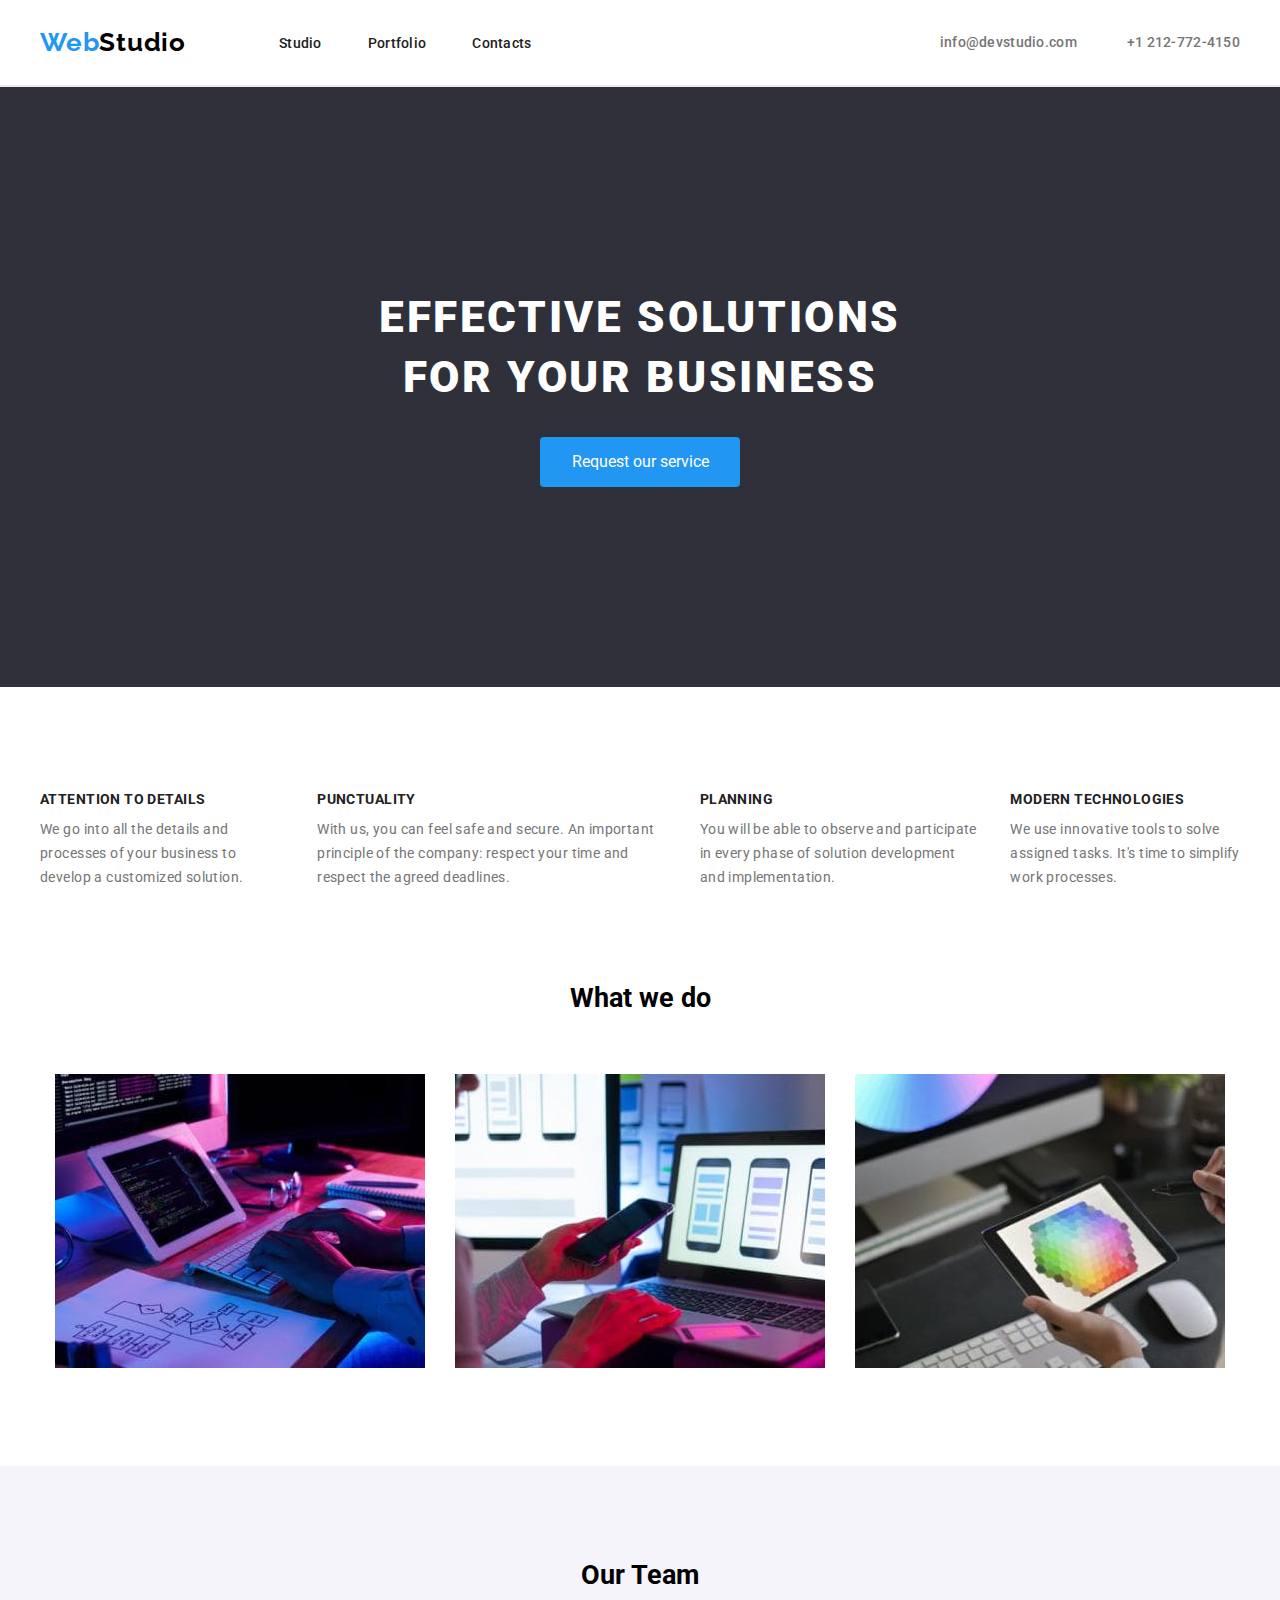
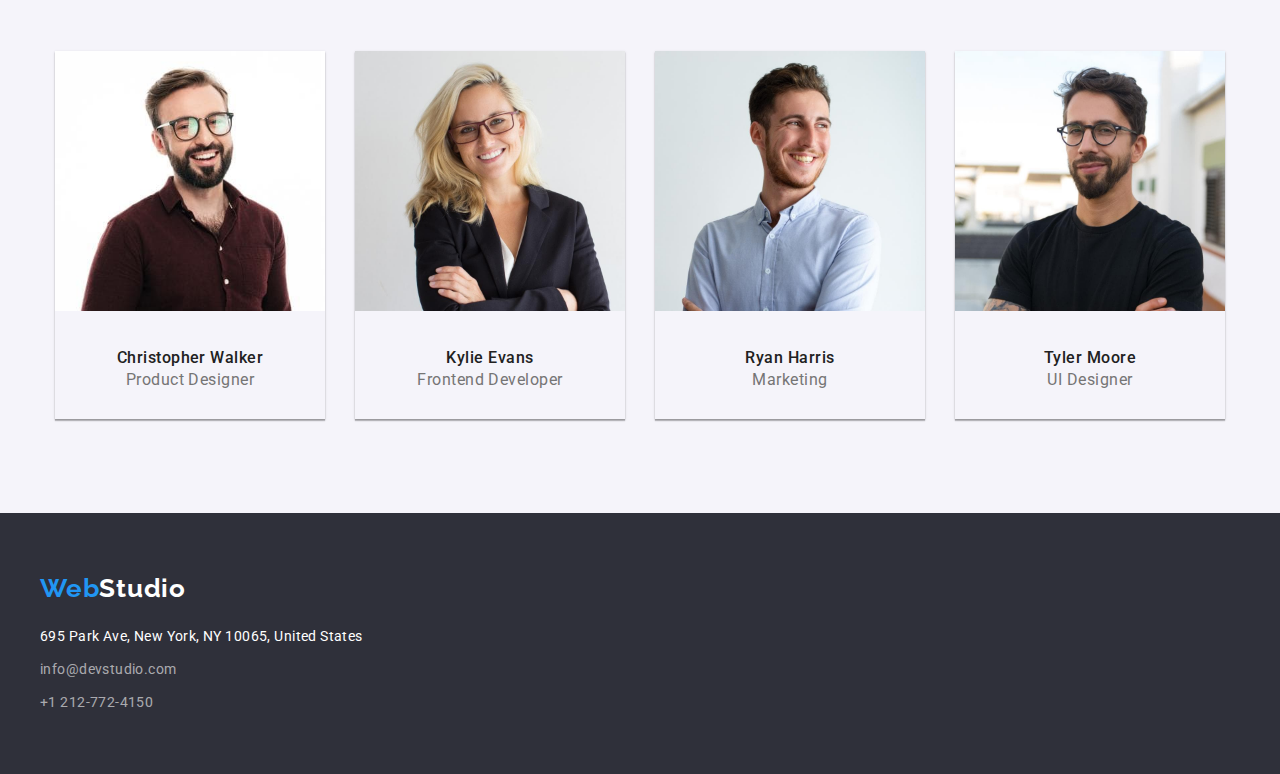
<file: index.html>
<!DOCTYPE html>
<html lang="pl">
  <head>
    <meta charset="UTF-8" />
    <meta http-equiv="X-UA-Compatible" content="IE=edge" />
    <meta name="viewport" content="width=device-width, initial-scale=1.0" />
    <title>EFFECTIVE SOLUTIONS FOR YOUR BUSINESS</title>
    <link
      rel="stylesheet"
      href="https://cdnjs.cloudflare.com/ajax/libs/modern-normalize/1.1.0/modern-normalize.min.css"
    />
    <link rel="preconnect" href="https://fonts.googleapis.com" />
    <link rel="preconnect" href="https://fonts.gstatic.com" crossorigin />
    <link
      href="https://fonts.googleapis.com/css2?family=Raleway:wght@700&family=Roboto:wght@400;500;700;900&display=swap"
      rel="stylesheet"
    />
    <link rel="stylesheet" href="./css/style.css" />
  </head>
  <body>
    <nav class="heads site-nav">
      <div class="container wrapper">
        <a class="logo-font" href="index.html"
          >Web<span class="span-head">Studio</span></a
        >

        <ul class="ul-info ul-info-links">
          <li class="link-list"><a class="menu" href="#">Studio</a></li>
          <li class="link-list">
            <a class="menu" href="portfolio.html">Portfolio</a>
          </li>
          <li class="link-list"><a class="menu" href="#">Contacts</a></li>
        </ul>

        <div class="contact">
          <a class="contact-links" href="mailto:info@devstudio.com"
            >info@devstudio.com</a
          >
          <a class="contact-links" href="tel:+12127724150">+1 212-772-4150</a>
        </div>
      </div>
    </nav>
    <main>
      <section class="section-info section-padding">
        <div class="container section-info-wrapper">
          <h1 class="headline-one">
            EFFECTIVE SOLUTIONS<br />FOR YOUR BUSINESS
          </h1>
          <button class="button-click" type="button">
            Request our service
          </button>
        </div>
      </section>

      <section>
        <div class="container">
          <article class="article-info">
            <ul class="ul-info lorem-section">
              <li class="no-list">
                <h2 class="headline-two">ATTENTION TO DETAILS</h2>
                <p class="list-style">
                  We go into all the details and processes of your business to
                  develop a customized solution.
                </p>
              </li>

              <li class="no-list">
                <h2 class="headline-two">PUNCTUALITY</h2>
                <p class="list-style">
                  With us, you can feel safe and secure. An important principle
                  of the company: respect your time and respect the agreed
                  deadlines.
                </p>
              </li>

              <li class="no-list">
                <h2 class="headline-two">PLANNING</h2>
                <p class="list-style">
                  You will be able to observe and participate in every phase of
                  solution development and implementation.
                </p>
              </li>

              <li class="no-list">
                <h2 class="headline-two">MODERN TECHNOLOGIES</h2>
                <p class="list-style">
                  We use innovative tools to solve assigned tasks. It's time to
                  simplify work processes.
                </p>
              </li>
            </ul>
          </article>
        </div>
      </section>

      <section>
        <div class="container">
          <article>
            <h2 class="titles">What we do</h2>
            <ul class="ul-info pictures">
              <li class="no-list">
                <img
                  src="images/tasks/typing.jpg"
                  alt="computer"
                  width="370"
                  height="294"
                />
              </li>

              <li class="no-list">
                <img
                  src="images/tasks/phone.jpg"
                  alt="smartphone"
                  width="370"
                  height="294"
                />
              </li>

              <li class="no-list">
                <img
                  src="images/tasks/colors.jpg"
                  alt="color palette"
                  width="370"
                  height="294"
                />
              </li>
            </ul>
          </article>
        </div>
      </section>

      <section class="titles-team">
        <div class="container">
          <h2 class="our-team">Our Team</h2>

          <ul class="ul-info pictures">
            <li class="no-list">
              <figure class="box-shadow">
                <img
                  alt="Christopher Walker"
                  width="270"
                  height="260"
                  src="images/people/christopher.jpg"
                />
                <figcaption class="team">
                  <p><span class="johndoe">Christopher Walker</span></p>
                  <div class="position">Product Designer</div>
                </figcaption>
              </figure>
            </li>

            <li class="no-list">
              <figure class="box-shadow">
                <img
                  alt="Kylie Evans"
                  width="270"
                  height="260"
                  src="images/people/kylie.jpg"
                />
                <figcaption class="team">
                  <p><span class="johndoe">Kylie Evans</span></p>
                  <div class="position">Frontend Developer</div>
                </figcaption>
              </figure>
            </li>

            <li class="no-list">
              <figure class="box-shadow">
                <img
                  alt="Ryan Harris"
                  width="270"
                  height="260"
                  src="images/people/ryan.jpg"
                />
                <figcaption class="team">
                  <p><span class="johndoe">Ryan Harris</span></p>
                  <div class="position">Marketing</div>
                </figcaption>
              </figure>
            </li>

            <li class="no-list">
              <figure class="box-shadow">
                <img
                  alt="Tyler Moore"
                  width="270"
                  height="260"
                  src="images/people/tyler.jpg"
                />
                <figcaption class="team">
                  <p><span class="johndoe">Tyler Moore</span></p>
                  <div class="position">UI Designer</div>
                </figcaption>
              </figure>
            </li>
          </ul>
        </div>
      </section>
    </main>
    <footer class="footer-info">
      <div class="container footer-info-wrapper">
        <a class="footer-logo" href="index.html"
          >Web<span class="span-footer">Studio</span></a
        >
        <address class="address-info">
          <div class="city-street">
            695 Park Ave, New York, NY 10065, United States
          </div>
          <div class="contact-div">
            <a class="contact-info" href="mailto:info@devstudio.com"
              >info@devstudio.com</a
            >
            <a class="contact-info" href="tel:+12127724150">+1 212-772-4150</a>
          </div>
        </address>
      </div>
    </footer>
  </body>
</html>
</file>
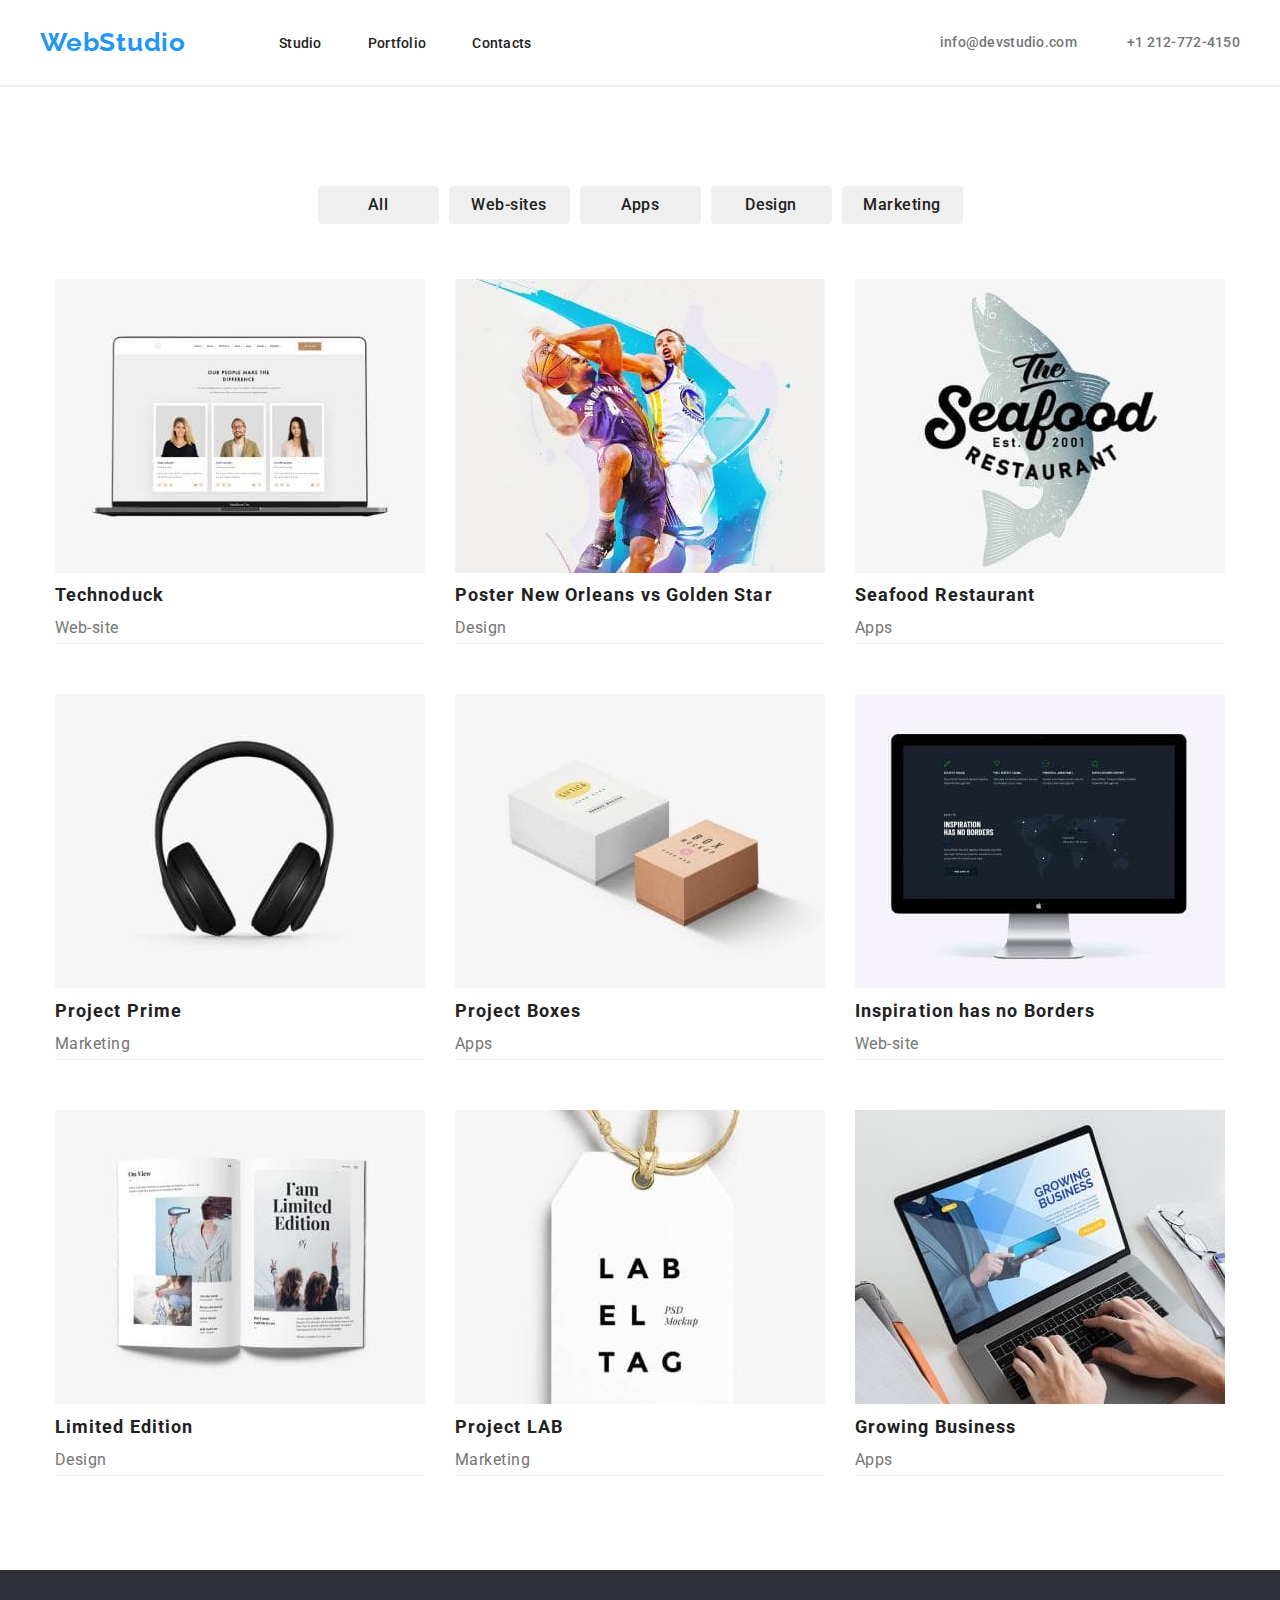
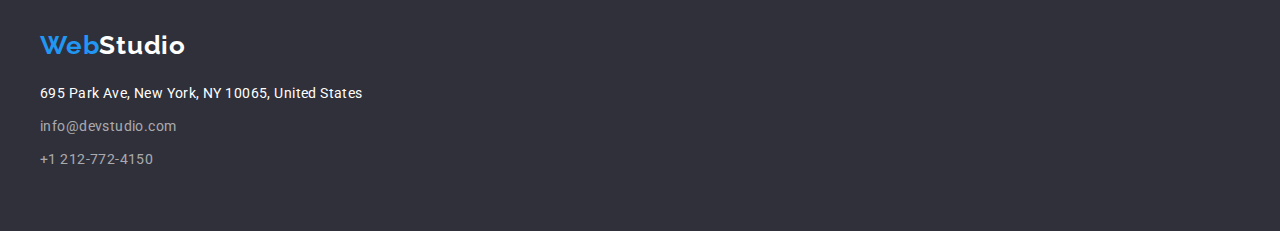
<file: portfolio.html>
<!DOCTYPE html>
<html lang="pl">
  <head>
    <meta charset="UTF-8" />
    <meta http-equiv="X-UA-Compatible" content="IE=edge" />
    <meta name="viewport" content="width=device-width, initial-scale=1.0" />
    <title>Portfolio</title>
    <link
      rel="stylesheet"
      href="https://cdnjs.cloudflare.com/ajax/libs/modern-normalize/1.1.0/modern-normalize.min.css"
    />
    <link rel="preconnect" href="https://fonts.googleapis.com" />
    <link rel="preconnect" href="https://fonts.gstatic.com" crossorigin />
    <link
      href="https://fonts.googleapis.com/css2?family=Raleway:wght@700&family=Roboto:wght@400;500;700;900&display=swap"
      rel="stylesheet"
    />
    <link rel="stylesheet" href="./css/style.css" />
  </head>
  <body>
    <nav class="heads site-nav">
      <div class="container wrapper">
        <a class="logo-font" href="index.html"
          >Web<span class="span">Studio</span></a
        >

        <ul class="ul-info ul-info-links">
          <li class="link-list"><a class="menu" href="#">Studio</a></li>
          <li class="link-list">
            <a class="menu" href="portfolio.html">Portfolio</a>
          </li>
          <li class="link-list"><a class="menu" href="#">Contacts</a></li>
        </ul>

        <div class="contact">
          <a class="contact-links" href="mailto:info@devstudio.com"
            >info@devstudio.com</a
          >
          <a class="contact-links" href="tel:+12127724150">+1 212-772-4150</a>
        </div>
      </div>
    </nav>
    <main>
      <section>
        <div class="container">
          <nav>
            <ul class="ul-info-port wrapper-port">
              <li><input class="active" type="button" value="All" /></li>
              <li><input class="active" type="button" value="Web-sites" /></li>
              <li><input class="active" type="button" value="Apps" /></li>
              <li><input class="active" type="button" value="Design" /></li>
              <li><input class="active" type="button" value="Marketing" /></li>
            </ul>
          </nav>
        </div>
      </section>
      <section class="container">
        <ul class="ul-info-port card-set">
          <li>
            <figure class="card-set-box">
              <img
                src="images/portfolio/technocrack.jpg"
                alt="Technoduck web-page"
                width="370"
                height="294"
              />
              <figcaption>
                <h3 class="names">Technoduck</h3>
                <p class="service">Web-site</p>
              </figcaption>
            </figure>
          </li>
          <li>
            <figure class="card-set-box">
              <img
                src="images/portfolio/basketball.jpg"
                alt="basketball players"
                width="370"
                height="294"
              />
              <figcaption>
                <h3 class="names">Poster New Orleans vs Golden Star</h3>
                <p class="service">Design</p>
              </figcaption>
            </figure>
          </li>
          <li>
            <figure class="card-set-box">
              <img
                src="images/portfolio/seafood.jpg"
                alt="Restauracja Seafood"
                width="370"
                height="294"
              />
              <figcaption>
                <h3 class="names">Seafood Restaurant</h3>
                <p class="service">Apps</p>
              </figcaption>
            </figure>
          </li>
          <li>
            <figure class="card-set-box">
              <img
                src="images/portfolio/earphones.jpg"
                alt="Project Prime"
                width="370"
                height="294"
              />
              <figcaption>
                <h3 class="names">Project Prime</h3>
                <p class="service">Marketing</p>
              </figcaption>
            </figure>
          </li>
          <li>
            <figure class="card-set-box">
              <img
                src="images/portfolio/boxes.jpg"
                alt="Project Boxes"
                width="370"
                height="294"
              />
              <figcaption>
                <h3 class="names">Project Boxes</h3>
                <p class="service">Apps</p>
              </figcaption>
            </figure>
          </li>
          <li>
            <figure class="card-set-box">
              <img
                src="images/portfolio/inspiration.jpg"
                alt="Inspiration"
                width="370"
                height="294"
              />
              <figcaption>
                <h3 class="names">Inspiration has no Borders</h3>
                <p class="service">Web-site</p>
              </figcaption>
            </figure>
          </li>
          <li>
            <figure class="card-set-box">
              <img
                src="images/portfolio/newsletter.jpg"
                alt="newsletter"
                width="370"
                height="294"
              />
              <figcaption>
                <h3 class="names">Limited Edition</h3>
                <p class="service">Design</p>
              </figcaption>
            </figure>
          </li>
          <li>
            <figure class="card-set-box">
              <img
                src="images/portfolio/tag.jpg"
                alt="Projekt LAB"
                width="370"
                height="294"
              />
              <figcaption>
                <h3 class="names">Project LAB</h3>
                <p class="service">Marketing</p>
              </figcaption>
            </figure>
          </li>
          <li>
            <figure class="card-set-box">
              <img
                src="images/portfolio/business.jpg"
                alt="Business"
                width="370"
                height="294"
              />
              <figcaption>
                <h3 class="names">Growing Business</h3>
                <p class="service">Apps</p>
              </figcaption>
            </figure>
          </li>
        </ul>
      </section>
    </main>
    <footer class="footer-info">
      <div class="container footer-info-wrapper">
        <a class="footer-logo" href="index.html"
          >Web<span class="span-footer">Studio</span></a
        >
        <address class="address-info">
          <div class="city-street">
            695 Park Ave, New York, NY 10065, United States
          </div>
          <div class="contact-div">
            <a class="contact-info" href="mailto:info@devstudio.com"
              >info@devstudio.com</a
            >
            <a class="contact-info" href="tel:+12127724150">+1 212-772-4150</a>
          </div>
        </address>
      </div>
    </footer>
  </body>
</html>
</file>
<file: css/style.css>
:root {
  --primary-color: #2196f3;
  --footer-and-section-color: #2f303a;
  --second-primary-color: #212121;
  --third-primary-color: #757575;
  --basic-white-color: #ffffff;
}

* {
  margin: 0;
  padding: 0;
}

body {
  font-family: "Roboto", sans-serif;
  font-weight: 700;
  font-size: 1.125rem;
}

.logo-font {
  color: var(--primary-color);
  text-decoration: none;
  font-family: "Raleway";
  font-style: normal;
  font-weight: 700;
  font-size: 1.625rem;
  line-height: 31px;
  letter-spacing: 0.03em;
}

.span-head {
  color: #000000;
}

.logo-font:hover,
menu:hover {
  color: var(--primary-color);
  text-decoration: underline;
}

.logo-font,
menu:focus {
  color: var(--primary-color);
}

.menu {
  color: var(--second-primary-color);
  text-decoration: none;
  font-style: normal;
  font-weight: 500;
  font-size: 14px;
  line-height: 1rem;
  letter-spacing: 0.02em;
}

.menu:hover {
  color: var(--primary-color);
}

.site-nav {
  border-bottom: 2px solid #ececec;
  display: flex;
  align-items: center;
}

.ul-info-links {
  display: flex;
  padding: 0;
  column-gap: 46px;
  margin-left: 93px;
}

.link-list {
  margin: 32px 0;
  list-style: none;
}

.contact {
  display: flex;
  column-gap: 50px;
  margin-left: auto;
}

.contact-links {
  color: var(--third-primary-color);
  text-decoration: none;
  font-style: normal;
  font-weight: 500;
  font-size: 14px;
  line-height: 1rem;
  letter-spacing: 0.02em;
  font-family: "Roboto", sans-serif;
}

.contact-links:hover {
  color: var(--primary-color);
  text-decoration: underline;
}

.wrapper {
  display: flex;
  align-items: center;
}

.headline-one {
  font-style: normal;
  font-weight: 900;
  font-size: 2.75rem;
  line-height: 60px;
  letter-spacing: 0.06em;
  text-transform: uppercase;
  color: var(--basic-white-color);
  text-align: center;
  box-sizing: border-box;
}

.section-info-wrapper {
  display: flex;
  justify-content: center;
  align-items: center;
  flex-direction: column;
  padding: 106px 0px;
}

.section-info {
  font-style: normal;
  font-weight: 700;
  font-size: 2.25rem;
  line-height: 42px;
  letter-spacing: 0.03em;
  color: var(--second-primary-color);
  background-color: var(--footer-and-section-color);
}

.section-padding {
  padding: 94px 0px;
}

.article-info {
  padding-top: 94px;
  padding-bottom: 94px;
  display: flex;
  justify-content: center;
}

.container {
  width: 1200px;
  margin: 0 auto;
}

.headline-two {
  font-style: normal;
  font-weight: 700;
  font-size: 0.875rem;
  line-height: 16px;
  letter-spacing: 0.03em;
  text-transform: uppercase;
  color: var(--second-primary-color);
  padding-bottom: 10px;
}

.button-click {
  width: 200px;
  height: 50px;
  left: 700px;
  top: 430px;
  background: var(--primary-color);
  box-shadow: #00000f;
  border-radius: 4px;
  color: var(--basic-white-color);
  border: none;
  outline: none;
  margin-top: 30px;
  font-style: Bold;
  font-size: 16px;
  line-height: 30px;
  line-height: 160%;
}

.button-click:hover {
  color: white;
  background-color: var(--primary-color);
  box-shadow: 0px 3px 1px #0000001a, 0px 1px 2px #00000014,
    0px 2px 2px #0000001f;
  cursor: pointer;
}

.active {
  margin: 5px;
  width: 121px;
  height: 38px;
  font-style: normal;
  font-weight: 500;
  font-size: 1rem;
  line-height: 26px;
  text-align: center;
  letter-spacing: 0.03em;
  border: none;
  outline: none;
  border-radius: 4px;
  cursor: pointer;
  color: var(--second-primary-color);
}

.active:hover,
.active:focus {
  color: #ffffff;
  background-color: var(--primary-color);
  box-shadow: 0px 3px 1px #0000001a, 0px 1px 2px #00000014,
    0px 2px 2px #0000001f;
}

.pictures {
  display: flex;
  gap: 30px;
  justify-content: center;
  padding-bottom: 94px;
}

.titles {
  text-align: center;
  padding-top: 0px;
  padding-bottom: 50px;
  display: flex;
  justify-content: center;
  align-items: center;
  flex-direction: column;
}

.titles-team {
  background-color: #f5f4fa;
  text-align: center;
  row-gap: 30px;
}

.our-team {
  display: flex;
  justify-content: center;
  align-items: center;
  flex-direction: column;
  padding-top: 94px;
  padding-bottom: 50px;
}

.lorem-section {
  display: flex;
  gap: 30px;
  max-width: 1200px;
}

.position {
  font-style: normal;
  font-weight: 400;
  font-size: 1rem;
  line-height: 19px;
  letter-spacing: 0.03em;
  color: var(--third-primary-color);
}

.no-list {
  list-style: none;
  padding-top: 10px;
}

.list-style {
  font-style: normal;
  font-weight: 400;
  font-size: 0.875rem;
  line-height: 24px;
  letter-spacing: 0.03em;
  color: var(--third-primary-color);
}

.team {
  font-style: normal;
  font-weight: 400;
  font-size: 0.875rem;
  line-height: 24px;
  letter-spacing: 0.03em;
  color: var(--third-primary-color);
  padding-top: 30px;
  padding-bottom: 30px;
}

.johndoe {
  font-style: normal;
  font-weight: 500;
  font-size: 1rem;
  line-height: 19px;
  letter-spacing: 0.03em;
  color: var(--second-primary-color);
}

.box-shadow {
  box-shadow: 0px 1px 3px #0000001f, 0px 1px 1px #00000024,
    0px 2px 1px #00000033;
  border-radius: 0px, 0px, 4px, 4px;
}

.footer-logo {
  color: var(--primary-color);
  font-family: "Raleway";
  font-style: normal;
  font-weight: 700;
  font-size: 1.625rem;
  line-height: 31px;
  letter-spacing: 0.03em;
  text-decoration: none;
}

.span-footer {
  color: var(--basic-white-color);
}

.contact-info:hover,
.footer-logo:hover {
  text-decoration: underline;
  color: var(--primary-color);
}

.footer-info-wrapper {
  padding-top: 60px;
  padding-bottom: 60px;
}

.address-info {
  padding-top: 20px;
  display: flex;
  flex-direction: column;
  row-gap: 9px;
}

.contact-info {
  font-style: normal;
  font-weight: 400;
  font-size: 0.875rem;
  line-height: 24px;
  letter-spacing: 0.03em;
  color: #ffffff99;
  text-decoration: none;
}

.contact-div {
  display: flex;
  flex-direction: column;
  row-gap: 9px;
}

.footer-info {
  background-color: var(--footer-and-section-color);
}

.city-street {
  font-style: normal;
  font-weight: 400;
  font-size: 0.875rem;
  line-height: 24px;
  letter-spacing: 0.03em;
  color: var(--basic-white-color);
}

.city-street:hover {
  color: var(--primary-color);
}

.ul-info-port {
  list-style: none;
}

.wrapper-port {
  display: flex;
  justify-content: center;
  align-items: center;
  flex-direction: row;
  padding-top: 94px;
  padding-bottom: 50px;
}

.names {
  font-style: normal;
  font-weight: 700;
  font-size: 1.125rem;
  line-height: 36px;
  letter-spacing: 0.06em;
  color: var(--second-primary-color);
}

.service {
  font-style: normal;
  font-weight: 400;
  font-size: 1rem;
  line-height: 30px;
  letter-spacing: 0.03em;
  color: var(--third-primary-color);
}

.card-set {
  display: flex;
  flex-wrap: wrap;
  justify-content: center;
  align-items: center;
  flex-direction: row;
  row-gap: 50px;
  column-gap: 30px;
  padding-bottom: 94px;
}

.card-set-box {
  background: var(--white-color);
  box-sizing: border-box;
  border-bottom: 1px solid #eeeeee;
}
</file>
